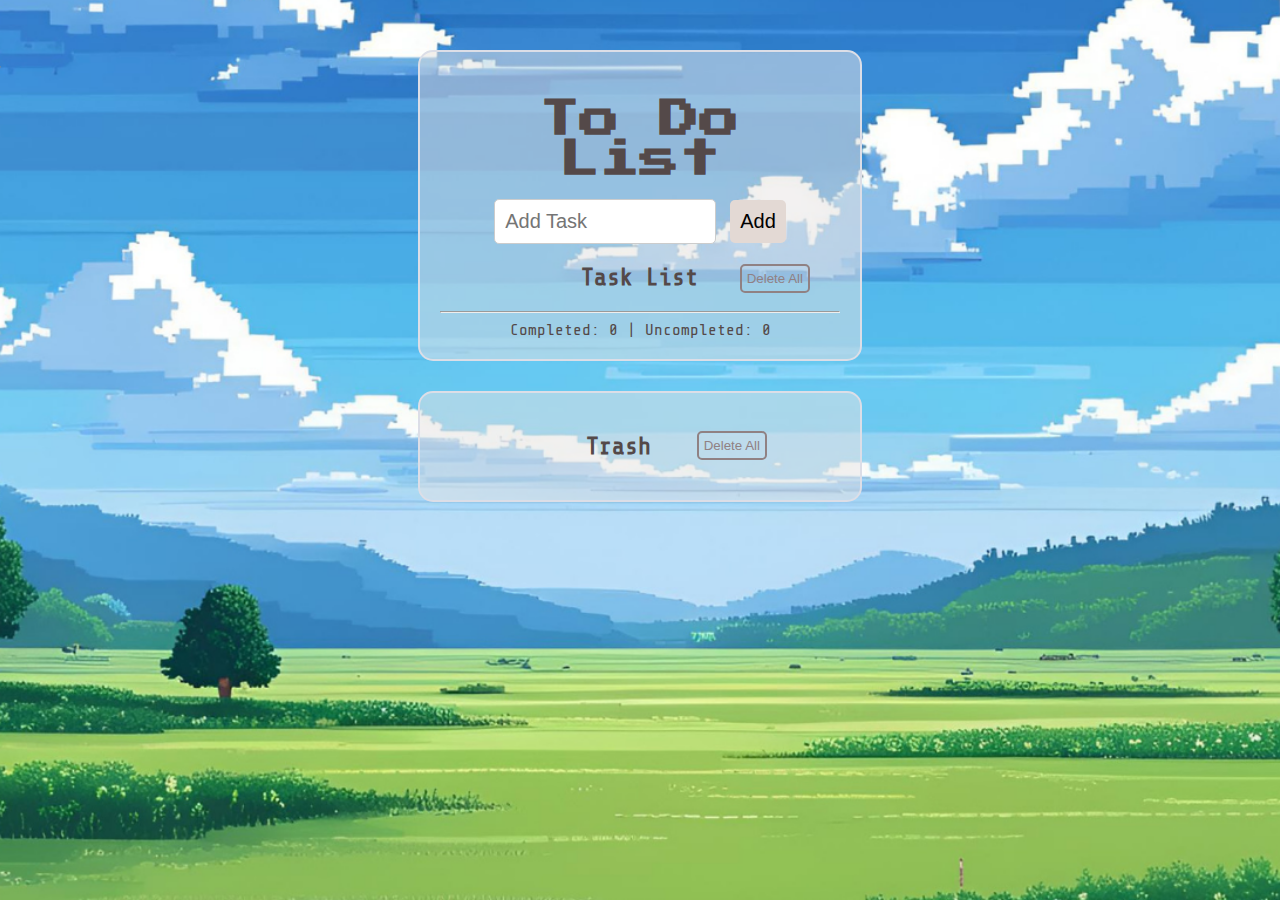
<file: index.html>
<!DOCTYPE html>
<html lang="en">
  <head>
    <meta charset="UTF-8" />
    <link rel="icon" href="todo-icon.png" />
    <meta name="viewport" content="width=device-width, initial-scale=1.0" />
    <title>TO-DO List</title>
    <link rel="stylesheet" href="styles.css">
    <link href="https://fonts.googleapis.com/css2?family=Press+Start+2P&display=swap" rel="stylesheet">
    <link href="https://fonts.googleapis.com/css?family=Share+Tech+Mono&display=swap" rel="stylesheet">
  </head>
  <body>
    <img src="bird-flapping.gif" alt="Bird Flapping" class="flying-bird">
    <!-- create a container for the todo list -->
    <div id="todo-container">
      <!-- todo list header -->
      <div id="header">
        <h1>To Do List</h1>
      </div>

      <!-- create input box -->
      <div id="todo-form">
        <input
          type="text"
          class="input-item"
          name="input_box"
          id="input-box"
          placeholder="Add Task"
        />

        <!-- add button -->
        <button id="input-button" onclick="addTask()">Add</button>
      </div>

      <!-- task list -->
      <button id="delete-all" onclick="deleteAllTasks()">Delete All</button>
      <h2>Task List</h2>
      <ul id="list-container"></ul>

        <hr />
        <!-- task list counter -->
        <div class="counter-container">
            <div id="task-counters">
                Completed: <span id="completed-counter">0</span> | Uncompleted:
                <span id="uncompleted-counter">0</span>
            </div>
        </div>
    </div>

    <button id="delete-all-2" onclick="deleteAllTasks2()">Delete All</button>
    <div id="trash">
      <h2>Trash</h2>
      <ul id="trash-container"></ul>
    </div>

    <img src="brown-bunny.png" alt="Brown Bunny" class="brown-bunny">
    <img src="white-bunny.png" class="white-bunny" alt="White Bunny">

    <script type="text/javascript" src="script.js"></script>
  </body>
</html>
</file>
<file: styles.css>
/*Main body*/
body {
  background-image: url('option-1.png');
  background-size: cover;
  background-repeat: no-repeat;
  background-position: center center;
  background-attachment: fixed;
  font-family: 'Share Tech Mono', monospace;
  text-align: center;
  margin-top: 50px;
}

/* Responsive background for mobile */
@media (max-width: 600px) {
  body {
    background-size: cover;
    background-position: center center;
    margin-top: 20px;
  }
  #todo-container,
  #trash {
    width: 95vw;
    padding: 10px;
  }
}

/*bird flying animation*/
.flying-bird {
  width: 60px; 
  height: auto;
  position: absolute;
  top: 50px;
  left: -50px;
  animation: fly 10s linear infinite;
  z-index: 2;
}

@keyframes fly {
  0% {
    left: -50px;
  }
  80% {
    left: 100vw;
  }
  100% {
    left: 100vw;
  }
}

/*to do list container*/
#todo-container {
  background: rgb(231, 227, 227, 0.5);
  width: 400px;
  margin: 0 auto;
  border: 2px solid #dcdee7;
  padding: 20px;
  color: rgb(84, 73, 73);
  border-radius: 15px;
}

#header {
  margin: 5px;
  font-size: 20px;
  text-align: center;
  font-family: 'Press Start 2P', cursive;
}

h1 {
  margin-bottom: 20px; 
}

#delete-all {
  float: right;
  color:rgb(144, 129, 131);
  cursor: pointer;
  margin-top: 20px;
  margin-left: 0px;
  margin-right: 30px;
  border: solid;
  border-radius: 5px;
  border-width: 2px;
  padding: 5px;
  background: none;
}

h2 {
  margin-left: 100px;
}

#input-box {
  width: 200px;
  padding: 10px;
  border: 1px solid #ccc;
  border-radius: 5px;
  margin-right: 5px;
  font-size: 20px;
}

#input-button {
  font-size: 20px;
  cursor: pointer;
  transition: 0.4s;
  padding: 10px;
  border: none;
  border-radius: 5px;
  background-color: #e3d9d4;
}

#input-button:hover {
  background-color: #f4eeea; 
}

ul#list-container li.completed label span {
  text-decoration: line-through !important;
  color: gray !important;
  border: 1px solid gray !important;
}

ul {
  list-style: none;
  padding: 0;
  margin-top: 20px;
  text-align:left;

}

li {
border: 1px solid white;
border-radius: 5px;
margin-bottom: 10px;
padding: 10px;
margin-top: 10px;
}

.edit-btn, .delete-btn {
  float: right;
  color:rgb(141, 123, 126);
  cursor: pointer;
  margin: 3px 5px;
  border: none;
  padding: 3px 5px;
  background: none;
} 

.completed {
  text-decoration: line-through;
  color: gray;
  border: 1px solid gray;
}

/*Trash container list*/
ul#trash-container li.completed label span {
  text-decoration: line-through !important;
  color: gray !important;
  border: 1px solid gray !important;
}

#trash-container li {
  border: 1px solid white;
  border-radius: 5px;
  margin-bottom: 10px;
  padding: 10px;
  margin-top: 10px;
  text-decoration: line-through !important;
}

#trash {
  background: rgb(231, 227, 227, 0.5);
  width: 400px;
  margin: 0 auto;
  margin-top: 30px;
  border: 2px solid #dcdee7;
  padding: 20px;
  color: rgb(84, 73, 73);
  border-radius: 15px;
  h2 {
  margin-left: 100px;
  }
}

.recover-btn, .delete4ever-btn {
  float: right;
  color:rgb(141, 123, 126);
  cursor: pointer;
  margin: 3px 5px;
  border: none;
  padding: 3px 5px;
  background: none;
} 

#delete-all-2 {
  float: right;
  color:rgb(144, 129, 131);
  cursor: pointer;
  margin-top: 70px;
  margin-right: 505px;
  border: solid;
  border-radius: 5px;
  border-width: 2px;
  padding: 5px;
  background: none;
}

.brown-bunny {
  width: 70px; 
  height: auto;
  position: absolute;
  bottom: 30px;
  left: -70px;
  animation: brown-hop 6s ease-in-out infinite;
  animation-delay: 8s; 
  z-index: 2;
}

@keyframes brown-hop {
  0%   { left: -50px;  bottom: 30px; }
  5%   { left: 5vw;    bottom: 60px; }
  10%  { left: 10vw;   bottom: 30px; }
  15%  { left: 15vw;   bottom: 60px; }
  20%  { left: 20vw;   bottom: 30px; }
  25%  { left: 25vw;   bottom: 60px; }
  30%  { left: 30vw;   bottom: 30px; }
  35%  { left: 35vw;   bottom: 60px; }
  40%  { left: 40vw;   bottom: 30px; }
  45%  { left: 45vw;   bottom: 60px; }
  50%  { left: 50vw;   bottom: 30px; }
  55%  { left: 55vw;   bottom: 60px; }
  60%  { left: 60vw;   bottom: 30px; }
  65%  { left: 65vw;   bottom: 60px; }
  70%  { left: 70vw;   bottom: 30px; }
  75%  { left: 75vw;   bottom: 60px; }
  80%  { left: 80vw;   bottom: 30px; }
  85%  { left: 85vw;   bottom: 60px; }
  90%  { left: 90vw;   bottom: 30px; }
  95%  { left: 95vw;   bottom: 60px; }
  100% { left: 100vw;  bottom: 30px; }
}

.white-bunny {
  width: 30px;
  height: auto;
  position: absolute;
  bottom: 70px;
  left: 100vw;
  animation: hop 6s ease-in-out infinite;
  z-index: 2;
}

@keyframes hop {
  0%   { left: 100vw; bottom: 70px; }
  5%   { left: 95vw;  bottom: 100px; }
  10%  { left: 90vw;  bottom: 70px; }
  15%  { left: 85vw;  bottom: 100px; }
  20%  { left: 80vw;  bottom: 70px; }
  25%  { left: 75vw;  bottom: 100px; }
  30%  { left: 70vw;  bottom: 70px; }
  35%  { left: 65vw;  bottom: 100px; }
  40%  { left: 60vw;  bottom: 70px; }
  45%  { left: 55vw;  bottom: 100px; }
  50%  { left: 50vw;  bottom: 70px; }
  55%  { left: 45vw;  bottom: 100px; }
  60%  { left: 40vw;  bottom: 70px; }
  65%  { left: 35vw;  bottom: 100px; }
  70%  { left: 30vw;  bottom: 70px; }
  75%  { left: 25vw;  bottom: 100px; }
  80%  { left: 20vw;  bottom: 70px; }
  85%  { left: 15vw;  bottom: 100px; }
  90%  { left: 10vw;  bottom: 70px; }
  95%  { left: 5vw;   bottom: 100px; }
  100% { left: 0vw;   bottom: 70px; }
}

.white-bunny,
.brown-bunny {
  position: fixed;
}
</file>
